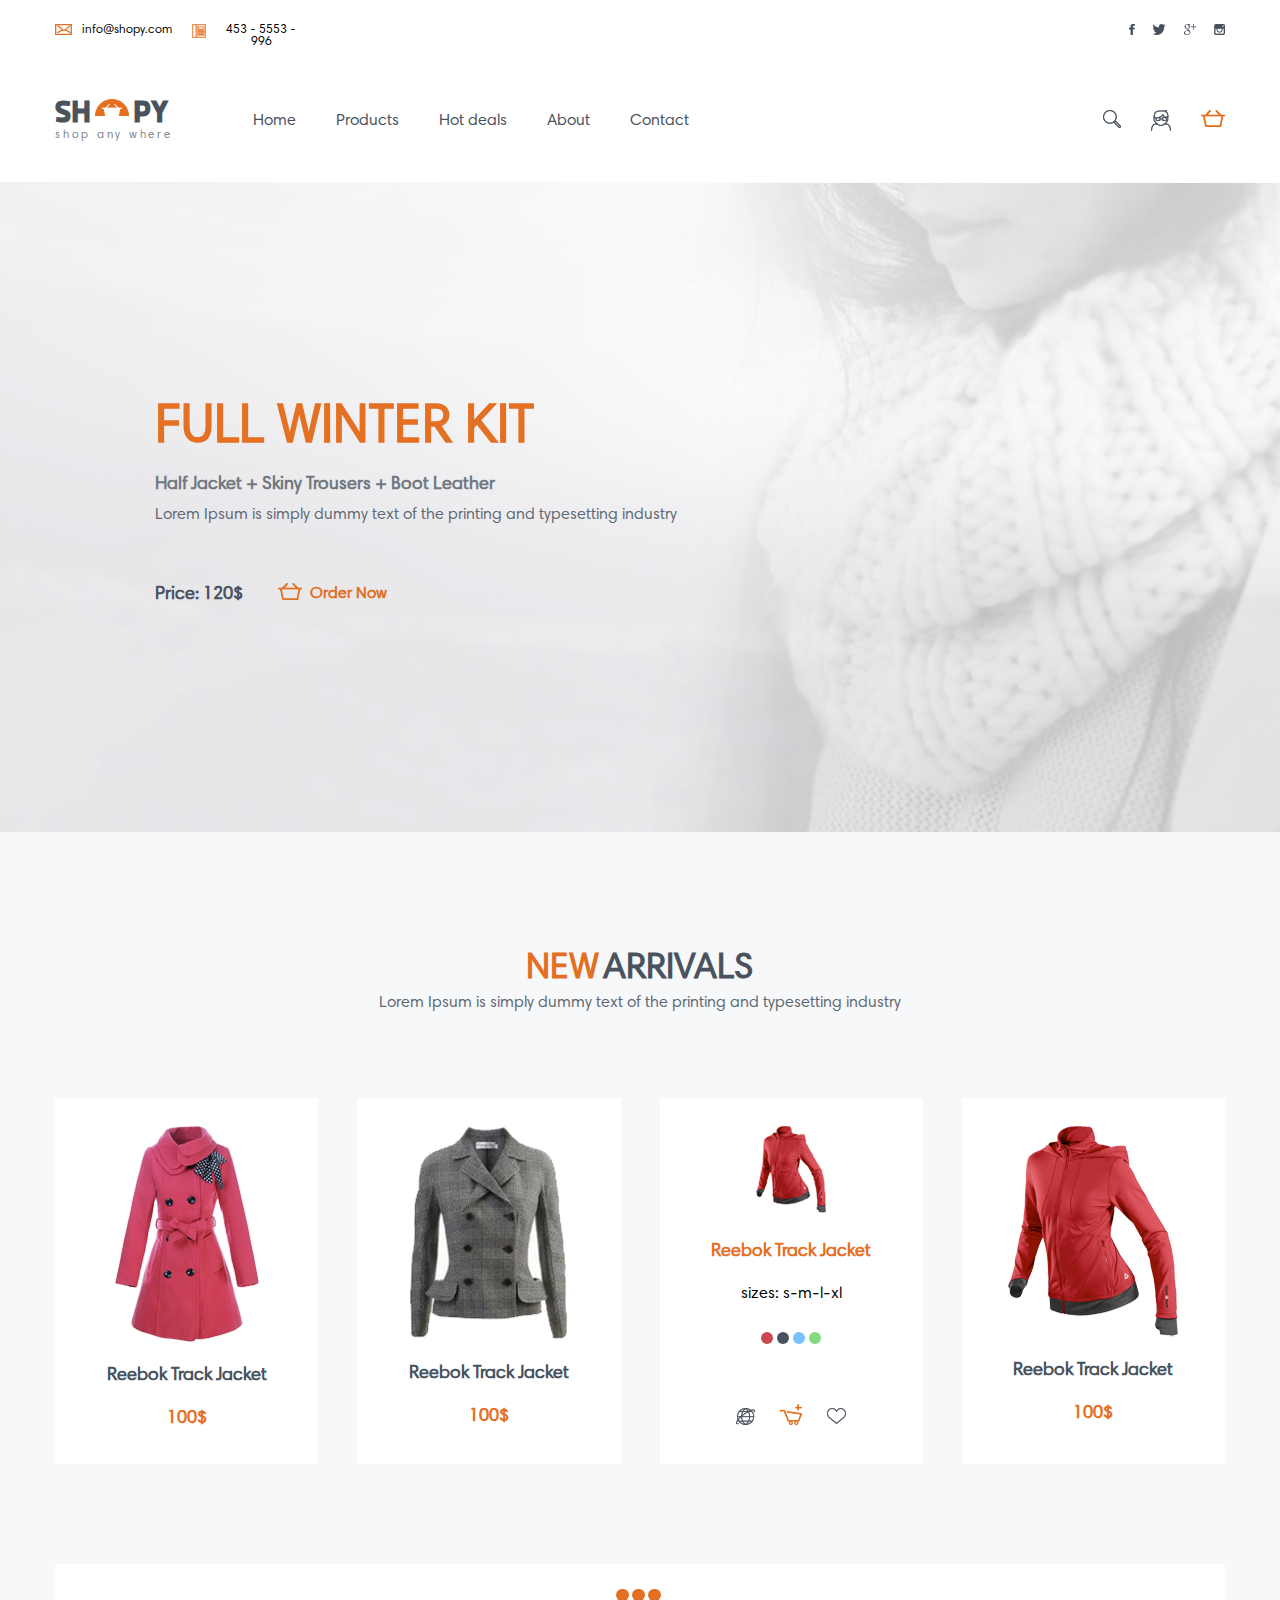
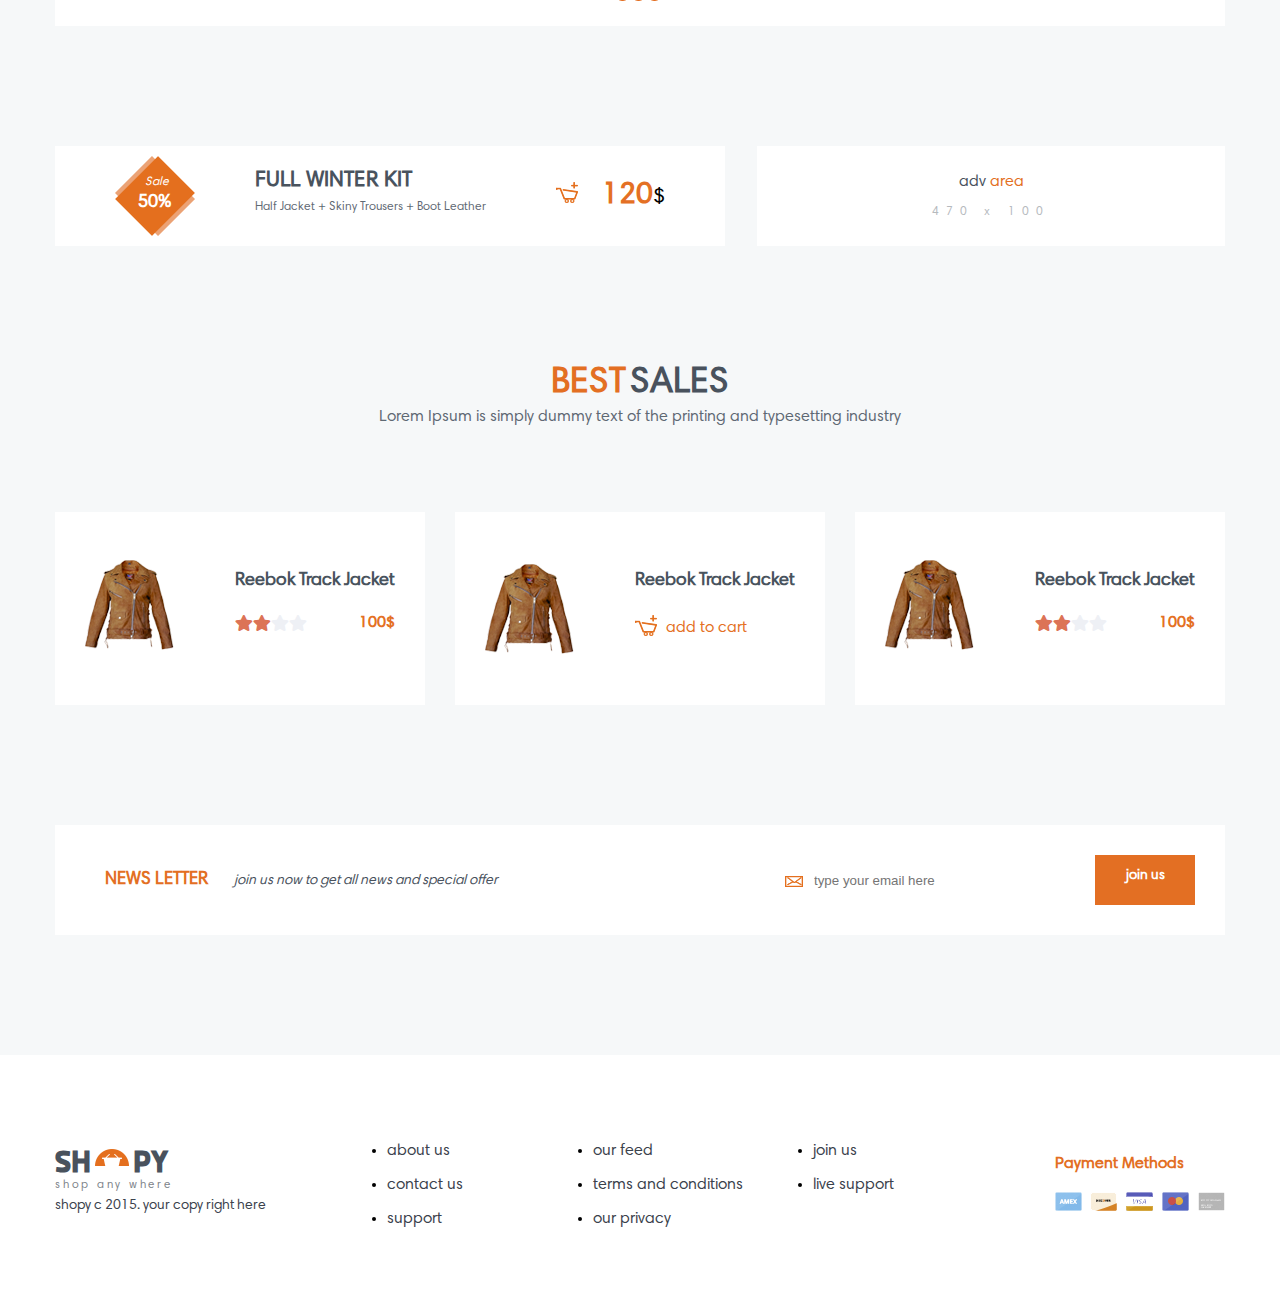
<file: shop/index.html>
<!doctype html> 
<html>
	<head>
		<meta charset="utf-8">
		<meta name="viewport" content="width=device-width, initial-scale=1.0">
		<title>Shop_Mukhidinov</title> 
		<link rel="stylesheet" type="text/css" href="css/stars/fontawesome-all.css">
		<link rel="stylesheet" type="text/css" href="css/stars/styles.css">
		<link href="css/style.css" rel="stylesheet">	
		<script src="js/jquery.min.js"></script> 
		<script src="js/script.js"></script> 
	</head>
	<body>
		<header>
			<div class="wrapper">
				<div class="getInTouch">
					<div class="contacts">
						<div class="headerEmailImg">
							<img  src="img/email.png" alt="mail">
							<h2>info@shopу.com</h2>
						</div>
						<div class="headerPhoneImg">
							<img src="img/phone.png" alt="phone">
							<h2>453 - 5553 - 996</h2>
						</div>
					</div>
					<div class="social">
						<a href="#"><img src="img/facebook.png" alt="facebook"></a>
						<a href="#"><img src="img/twitter.png" alt="twitter"></a>
						<a href="#"><img src="img/google.png" alt="google"></a>
						<a href="#"><img src="img/instagram.png" alt="instagram"></a>
					</div>
				</div>
				<div class="bigHeader">
					<div class="logo">
						<div class="logoShopy">
							<span>sh</span>
							<a href="#"><img src="img/logo.png" alt="logo" title="logo"></a>
							<span class="py">py</span>
						</div>
						<h2 class="shopAnyWhere">shop any where</h2>
					</div>
					<nav class="navMenu">
						<div class="menuToggle">Menu</div>
						<ul class="menu">
							<li><a href="#">Home</a></li>
							<li><a href="products.html">Products</a></li>
							<li><a href="#">Hot deals</a></li>
							<li><a href="#">About</a></li>
							<li><a href="#">Contact</a></li>
						</ul>
					</nav>
					<div class="searchUserCart righted">
						<a href="#"><img src="img/search.png" alt="search" title="search"></a>
						<a href="#"><img src="img/user.png" alt="user" title="user"></a>
						<a href="#"><img src="img/cart.png" alt="cart" title="cart"></a>
					</div>
				</div>
			</div>
		</header>
		<div class="mainProduct">
			<div class="wrapper">
				<div class="featured">
					<div class="featuredHead">
						<h1 class="headline">full winter kit</h1>
						<p class="subtitle">Half Jacket + Skiny Trousers + Boot Leather</p>
						<p class="description">
							Lorem Ipsum is simply dummy text of the printing and typesetting industry
						</p>
					</div>
					<div class="priceAndOrder">
						<p class="price">Price: 120$</p>
						<a href="#"><img class="cart" src="img/cart.png" alt="cart"></a>
						<p class="order">Order Now</p>
					</div>
				</div>
			</div>
		</div>
		<main class="main">
			<div class="wrapper">
				<div class="arrivals">
					<div>
						<span class="textNew">new</span> 
						<span class="textArrivals">arrivals</span>
					</div>
					<p class="description">Lorem Ipsum is simply dummy text of the printing and typesetting industry</p>
				</div>
				<div class="recentProducts">
					<div class="item">
						<a class="productImg" href="#"><img src="img/Product1.png" alt="photo"></a>
						<h2 class="trackJacket">Reebok Track Jacket</h2>
						<p class="productCost">100$</p>
					</div>
					<div class="item">
						<a class="productImg" href="#"><img src="img/Product2.png" alt="photo"></a>
						<h2 class="trackJacket">Reebok Track Jacket</h2>
						<p class="productCost">100$</p>
					</div>
					<div class="item">
						<a class="productImg" href="#"><img src="img/Product3.png" alt="photo"></a>
						<h2 class="trackJacket orangeColor">Reebok Track Jacket</h2>
						<p class="productSizes">sizes: s-m-l-xl</p>
						<div class="varianOfProducts">
							<div class="good productColor1"></div>
							<div class="good productColor2"></div>
							<div class="good productColor3"></div>
							<div class="good productColor4"></div>
						</div>
						<div class="productIcons">
							<a class="shareIcon" href="#"><img src="img/share.png" alt="share"></a>
							<a class="cartIcon" href="#"><img src="img/addToCart.png" alt="addToCart"></a>
							<a class="likeIcon" href="#"><img src="img/like.png" alt="putLike"></a>
						</div>
					</div>
					<div class="item">
						<a class="productImg" href="#"><img src="img/Product4.png" alt="photo"></a>
						<h2 class="trackJacket">Reebok Track Jacket</h2>
						<p class="productCost">100$</p>
					</div>
				</div>
				<div class="moreProducts">
					<div class="loadMore"></div>
					<div class="loadMore"></div>
					<div class="loadMore"></div>
				</div>
				<div class="saleAndAdv">
					<div class="saleBox">
						<div class="saleImg">
							<span class="saleTitle">Sale</span>
							<span class="salePercent">50%</span>
						</div>
						<div class="saleAdv">
							<h1 class="saleAdvTitle">full winter kit</h1>
							<p class="saleAdvDescription">Half Jacket + Skiny Trousers + Boot Leather</p>
						</div>
						<div class="saleCartAndPrice">
							<a href="#"><img src="img/addToCart.png" alt="Add to cart"></a>
							<span class="salePrice">120</span><!--
						 --><span class="saleCurrency">$</span>
						</div>
					</div>
					<div class="winterAdv">
						<div>
							<span class="winterAdvText1">adv</span>
							<span class="winterAdvText2">area</span>
						</div>
						<p class="winterAdvSize">470 x 100</p>
					</div>
				</div>
				<div class="arrivals">
					<div>
						<span class="textNew">best</span> 
						<span class="textArrivals">sales</span>
					</div>
					<p class="description">Lorem Ipsum is simply dummy text of the printing and typesetting industry</p>
				</div>
				<div class="bestSales">
					<div class="bestSalesItem">
						<div class="bestSalesEverything">
							<img  src="img/bestProduct.png" alt="product">
							<div class="nameAndCost">
								<h2 class="trackJacket">Reebok Track Jacket</h2>
								<div class ="starsAndCost">
									<div class="review_stars_wrap">
										<div id="review_stars">
											<input id="star-4" type="radio" name="stars"/>
											<label title="Отлично" for="star-4">
												<i class="fas fa-star"></i>
											</label>
											<input id="star-3" type="radio" name="stars"/>
											<label title="Хорошо" for="star-3">
												<i class="fas fa-star"></i>
											</label>
											<input id="star-2" type="radio" name="stars" checked="checked" />
											<label title="Нормально" for="star-2">
												<i class="fas fa-star"></i>
											</label>
											<input id="star-1" type="radio" name="stars"/>
											<label title="Плохо" for="star-1">
												<i class="fas fa-star"></i>
											</label>
										</div>
									</div>
									<p class="bestSaleCost">100$</p>
								</div>
							</div>
						</div>
					</div>
					<div class="bestSalesItem">
						<div class="bestSalesEverything">
							<img  src="img/bestProduct.png" alt="product">
							<div class="nameAndCost">
								<h2 class="trackJacket">Reebok Track Jacket</h2>
								<div class ="cartAndText">
									<a href="#"><img src="img/addToCart.png" alt="cart"></a>
									<p class="putCartText">add to cart</p>
								</div>
							</div>
						</div>
					</div>
					<div class="bestSalesItem">
						<div class="bestSalesEverything">
							<img  src="img/bestProduct.png" alt="product">
							<div class="nameAndCost">
								<h2 class="trackJacket">Reebok Track Jacket</h2>
								<div class ="starsAndCost">
									<div class="review_stars_wrap">
										<div id="review_stars">
											<input id="star-4-3" type="radio" name="stars2"/>
											<label title="Отлично" for="star-4-3">
												<i class="fas fa-star"></i>
											</label>
											<input id="star-3-3" type="radio" name="stars2" />
											<label title="Хорошо" for="star-3-3">
												<i class="fas fa-star"></i>
											</label>
											<input id="star-2-2" type="radio" name="stars2" checked="checked" />
											<label title="Нормально" for="star-2-2">
												<i class="fas fa-star"></i>
											</label>
											<input id="star-1-1" type="radio" name="stars2"/>
											<label title="Плохо" for="star-1-1">
												<i class="fas fa-star"></i>
											</label>
										</div>
									</div>
									<p class="bestSaleCost">100$</p>
								</div>
							</div>
						</div>
					</div>
				</div>
				<div class="newsAndJoin">
					<div class="newsAndJoinBackground">
						<div class="newsText">
							<span class="newsTitle">news letter</span>
							<span class="newsDescription">join us now to get all news and special offer</span>
						</div>
						<div class="emailAndJoin">
							<div class="email">
								<img src="img/email.png" alt="e-mail"><!--
								--><input class="inputEmail" type="email" placeholder="type your email here"/>
							</div>
							<a class="joinUs" href="#">
								<span>join us</span>
							</a>
						</div>
					</div>
				</div>
			</div>
		</main>
		<footer class="footer">
			<div class="wrapper">
				<div class="footerContainer">
					<div class="footerLogo">
						<div class="logoForFooter">
							<div class="logoShopy">
								<span>sh</span>
								<a href="#"><img src="img/logo.png" alt="logo" title="logo"></a>
								<span class="py">py</span>
							</div>
							<h2 class="shopAnyWhere">shop  any  where</h2>
							<p class="shopyCopyright">shopy c 2015. your copy right here</p>
						</div>
					</div>
					<div class="footerMenu">
						<nav class="footerNav">
							<ul class="navbar1">
								<li><a href="#">about us</a></li>
								<li><a href="#">contact us</a></li>
								<li><a href="#">support</a></li>
							</ul>
							<ul class="navbar2">
								<li><a href="#">our feed</a></li>
								<li><a href="#">terms and conditions</a></li>
								<li><a href="#">our privacy</a></li>
							</ul>
							<ul class="navbar3">
								<li><a href="#">join us</a></li>
								<li><a href="#">live support</a></li>
							</ul>
						</nav>
					</div>
					<div class="footerPayment">
						<p class="paymentText">Payment Methods</p>
						<img src="img/paymentImages.png" alt="Payment text">
					</div>
				</div>
			</div>
		</footer>
	</body>
</html>
</file>
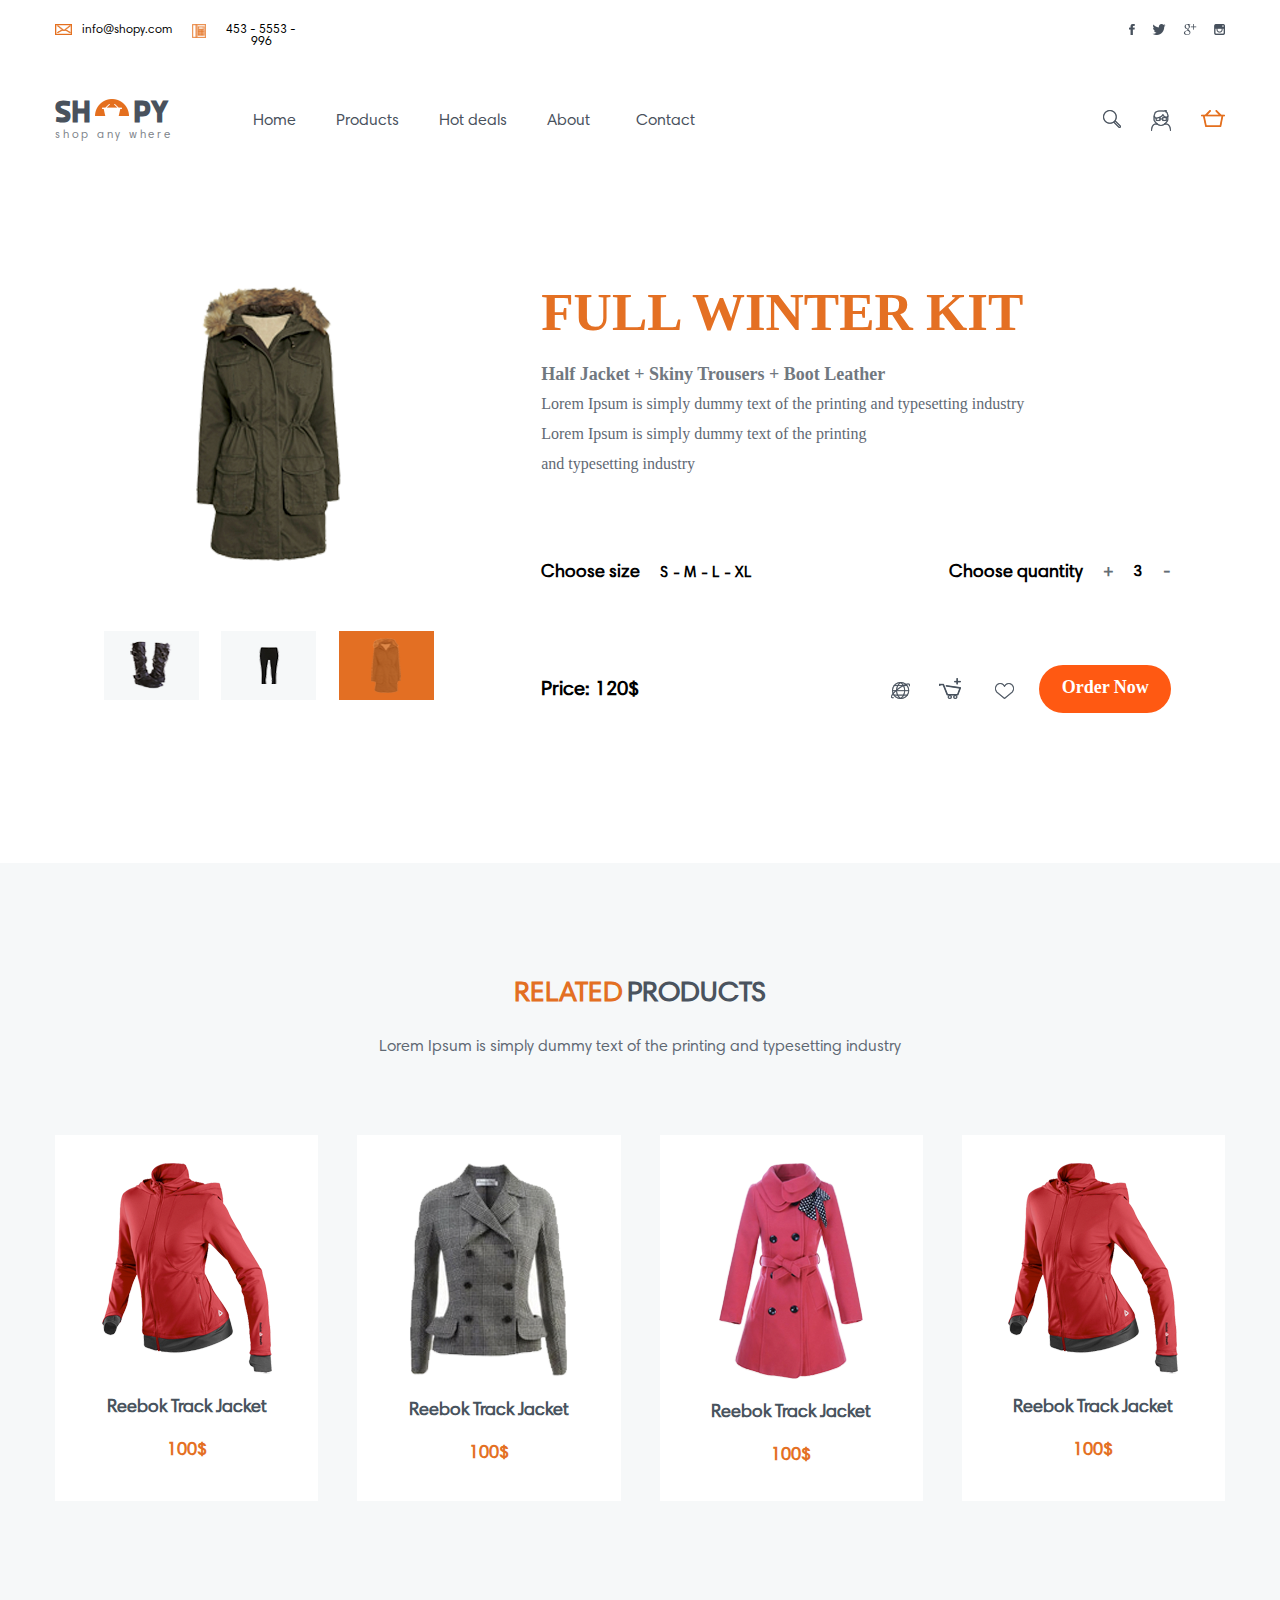
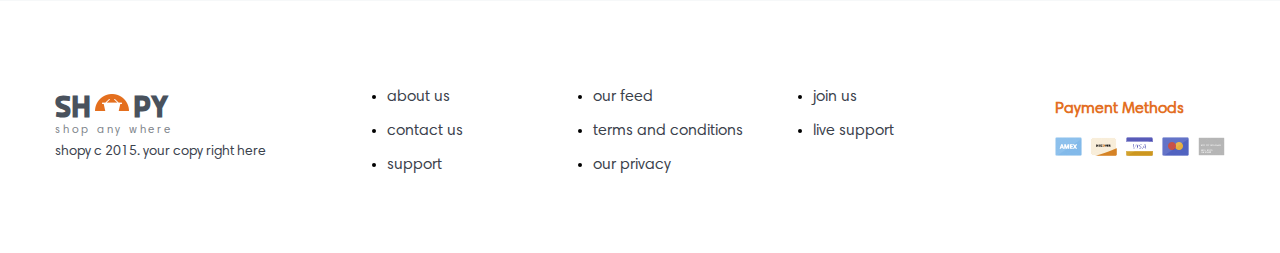
<file: shop/product show.html>
<!doctype html> 
<html>
	<head>
		<meta charset="utf-8">
		<meta name="viewport" content="width=device-width, initial-scale=1.0">
		<title>Shop_Mukhidinov</title> 
		<link rel="stylesheet" type="text/css" href="css/stars/fontawesome-all.css">
		<link rel="stylesheet" type="text/css" href="css/stars/styles.css">
		<link href="css/style.css" rel="stylesheet">
		<script src="js/jquery.min.js"></script> 
		<script src="js/script.js"></script> 		
	</head>
	<body>
		<header>
			<div class="wrapper">
				<div class="getInTouch">
					<div class="contacts">
						<div class="headerEmailImg">
							<img  src="img/email.png" alt="mail">
							<h2>info@shopу.com</h2>
						</div>
						<div class="headerPhoneImg">
							<img src="img/phone.png" alt="phone">
							<h2>453 - 5553 - 996</h2>
						</div>
					</div>
					<div class="social">
						<a href="#"><img src="img/facebook.png" alt="facebook"></a>
						<a href="#"><img src="img/twitter.png" alt="twitter"></a>
						<a href="#"><img src="img/google.png" alt="google"></a>
						<a href="#"><img src="img/instagram.png" alt="instagram"></a>
					</div>
				</div>
				<div class="bigHeader">
					<div class="logo">
						<div class="logoShopy">
							<span>sh</span>
							<a href="#"><img src="img/logo.png" alt="logo" title="logo"></a>
							<span class="py">py</span>
						</div>
						<h2 class="shopAnyWhere">shop any where</h2>
					</div>
					<nav class="navMenu">
						<div class="menuToggle">Menu</div>
						<ul class="menu">
							<li><a href="#">Home</a></li>
							<li><a href="products.html">Products</a><li>
							<li><a href="#">Hot deals</a></li>
							<li><a href="#">About</a></li>
							<li><a href="#">Contact</a></li>
						</ul>
					</nav>
					<div class="searchUserCart righted">
						<a href="#"><img src="img/search.png" alt="search" title="search"></a>
						<a href="#"><img src="img/user.png" alt="user" title="user"></a>
						<a href="#"><img src="img/cart.png" alt="cart" title="cart"></a>
					</div>
				</div>
			</div>
		</header>
		<div class="detailsOFProduct">
			<div class="wrapper">
				<div class="productShow">
					<div class="productPhotos">
						<div class="bigProductImg">
							<img src="img/bigProduct.png" alt="Big photo of the product">
						</div>
						<div class="smallView">
							<div class="productFirstImg">
								<img src="img/1.png" alt="inverted product">                                                                                                                                                                                                                                                                                                                                                                                                                                                                                                                                                                                                                                                                                                                                                                                                                                                                                                                                                                                                                                                                                                                                                                                                                                                                                                                                                                                                                                                                                                                                                                                                                                                                                                                                                                                                                                                                                                                                                                                                                                                                                                                                                                                                                                                                                                                                                                                                                                                                                                                                                                                                                                                                                                                                                                                                                                                                                                                                                                                                                                                                                                                                                                                                                                                                                                                                                                                                                                                                                                                                                                                                                                                                                                                                                                                                                                                                                                                                                                                                                                                                                                                                                                                                                                                                                                                                                                                                                                                                                                                                                                                  
							</div>
  							<div class="productSecondImg">
								<img src="img/2.png" alt="panty product">
							</div>
							<div class="productThirdImg">
								<img src="img/3.png" alt="small product">
							</div>
						</div>
					</div>
					<div class="productDetails">
						<div class="featuredHeadProduct">
							<h1 class="headline">full winter kit</h1>
							<p class="subtitle">Half Jacket + Skiny Trousers + Boot Leather</p>
							<p class="description">
								Lorem Ipsum is simply dummy text of the printing and typesetting industry <br>
								Lorem Ipsum is simply dummy text of the printing <br> and typesetting industry
							</p>
						</div>
						<div class="sizeAndQuantity">
							<div class="sizesForProduct">
								<span class="chooseSizeText">Choose size</span>
								<div class="chooseSize">
									<span>s</span> -
									<span>m</span> -
									<span>l</span> -
									<span>xl</span>
								</div>
							</div>
							<div class="chooseQunatity">
								<span class="chooseQunatityText">Choose quantity</span>
								<p>
									<a class="increaseQunatity" href="#"><span>+</span></a>
									<span class="quantity">3</span>
									<a  class="decreaseQunatity" href="#"><span>-</span></a>
								</p>
							</div>
						</div>
						<div class="priceImgOrder">
							<p>Price: 120$</p>
							<div class="shareAndOrder">
								<div class="shareCartLike">
									<a href="#"><img src="img/share.png" alt="share"></a>
									<a href="#"><img src="img/cart_.png" alt="add to cart"></a>
									<a href="#"><img src="img/like.png" alt="put like"></a>
								</div>
								<a class="orderNow" href="#">Order Now</a>
							</div>
						</div>
					</div>
				</div>
			</div>
		</div>
		<main class="main">
			<div class="wrapper">
				<div class="products">
					<div>
						<span class="textRelated">related</span> 
						<span class="textProducts">products</span>
					</div>
					<p class="description">Lorem Ipsum is simply dummy text of the printing and typesetting industry</p>
				</div>
				<div class="recentProducts">
					<div class="item">
						<a class="productImg" href="#"><img src="img/Product4.png" alt="photo"></a>
						<h2 class="trackJacket">Reebok Track Jacket</h2>
						<p class="productCost">100$</p>
					</div>
					<div class="item">
						<a class="productImg" href="#"><img src="img/Product2.png" alt="photo"></a>
						<h2 class="trackJacket">Reebok Track Jacket</h2>
						<p class="productCost">100$</p>
					</div>
					<div class="item">
						<a class="productImg" href="#"><img src="img/Product1.png" alt="photo"></a>
						<h2 class="trackJacket">Reebok Track Jacket</h2>
						<p class="productCost">100$</p>
					</div>
					<div class="item">
						<a class="productImg" href="#"><img src="img/Product4.png" alt="photo"></a>
						<h2 class="trackJacket">Reebok Track Jacket</h2>
						<p class="productCost">100$</p>
					</div>
				</div>
			</div>
		</main>
		<footer class="footer">
			<div class="wrapper">
				<div class="footerContainer">
					<div class="footerLogo">
						<div class="logoForFooter">
							<div class="logoShopy">
								<span>sh</span>
								<a href="#"><img src="img/logo.png" alt="logo" title="logo"></a>
								<span class="py">py</span>
							</div>
							<h2 class="shopAnyWhere">shop any where</h2>
							<p class="shopyCopyright">shopy c 2015. your copy right here</p>
						</div>
					</div>
					<div class="footerMenu">
						<nav class="footerNav">
							<ul class="navbar1">
								<li><a href="#">about us</a></li>
								<li><a href="#">contact us</a></li>
								<li><a href="#">support</a></li>
							</ul>
							<ul class="navbar2">
								<li><a href="#">our feed</a></li>
								<li><a href="#">terms and conditions</a></li>
								<li><a href="#">our privacy</a></li>
							</ul>
							<ul class="navbar3">
								<li><a href="#">join us</a></li>
								<li><a href="#">live support</a></li>
							</ul>
						</nav>
					</div>
					<div class="footerPayment">
						<p class="paymentText">Payment Methods</p>
						<img src="img/paymentImages.png" alt="Payment text">
					</div>
				</div>
			</div>
		</footer>
	</body>
</html>
</file>
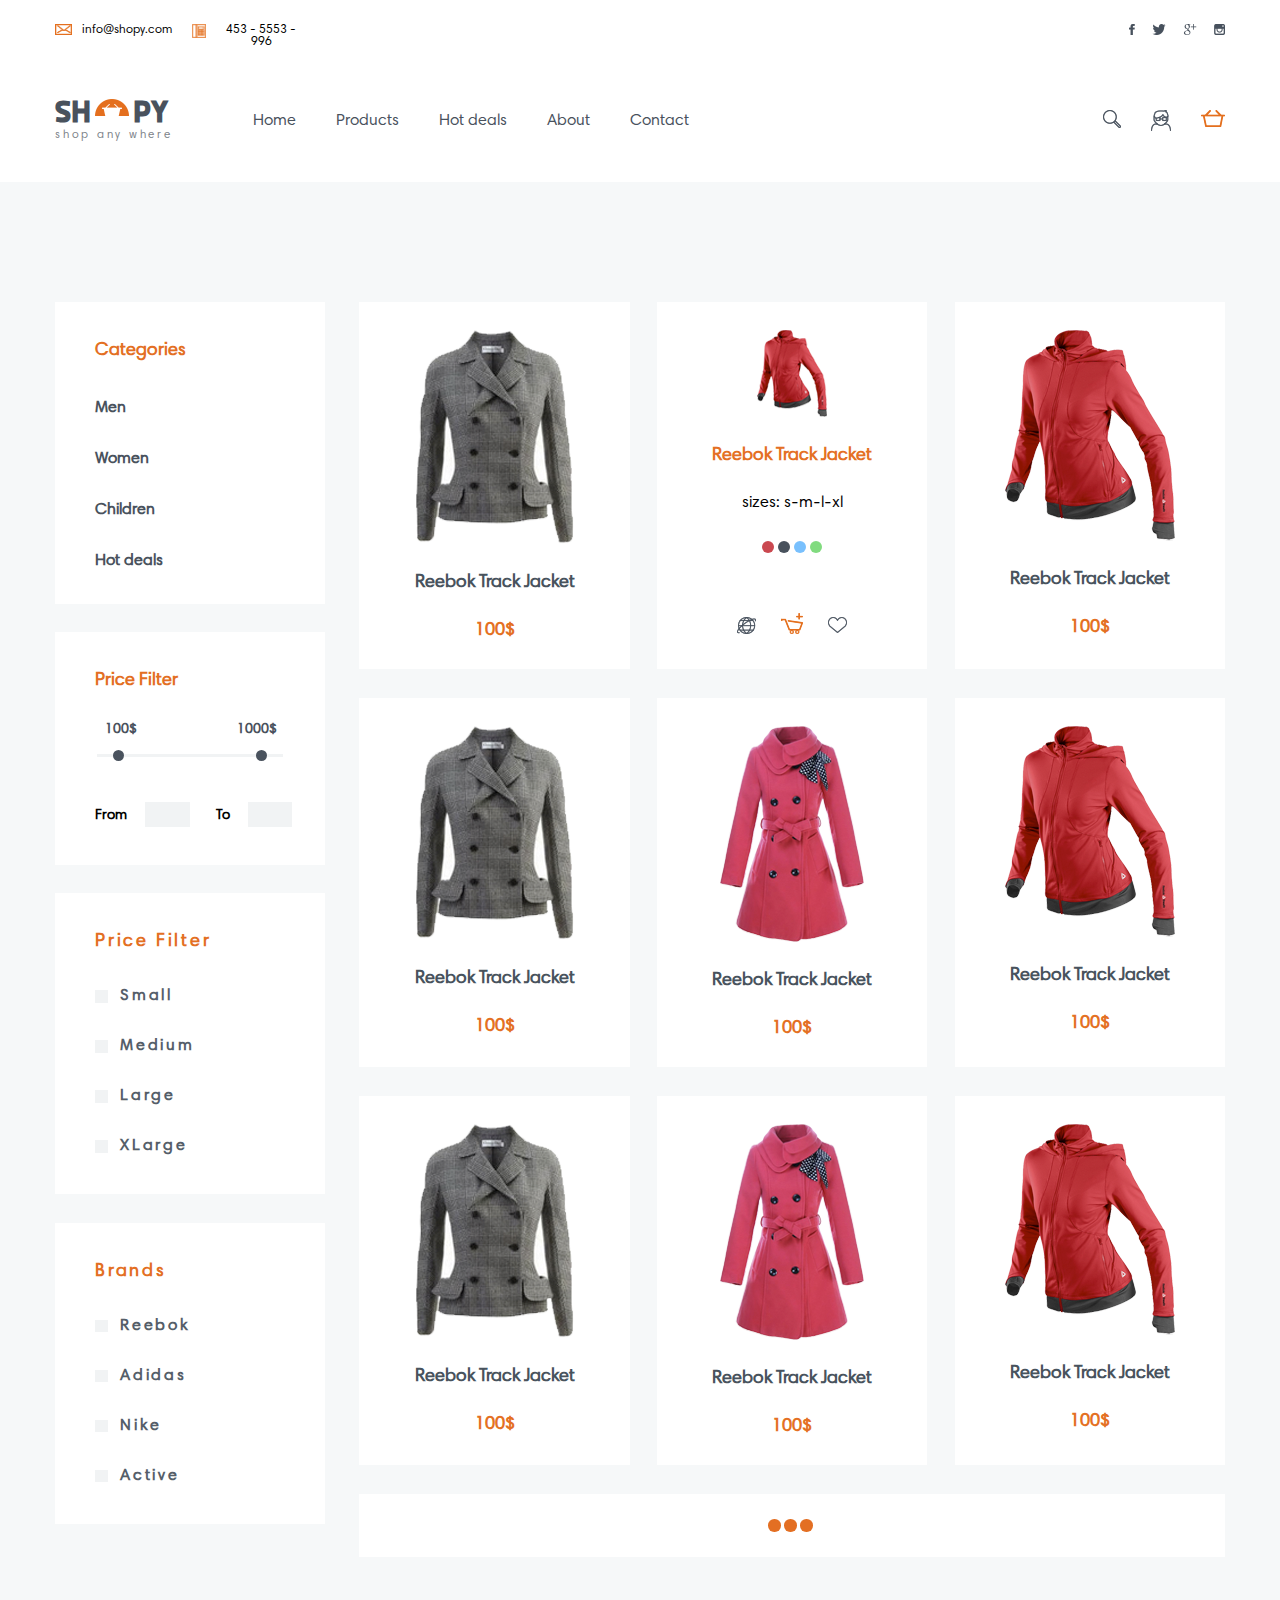
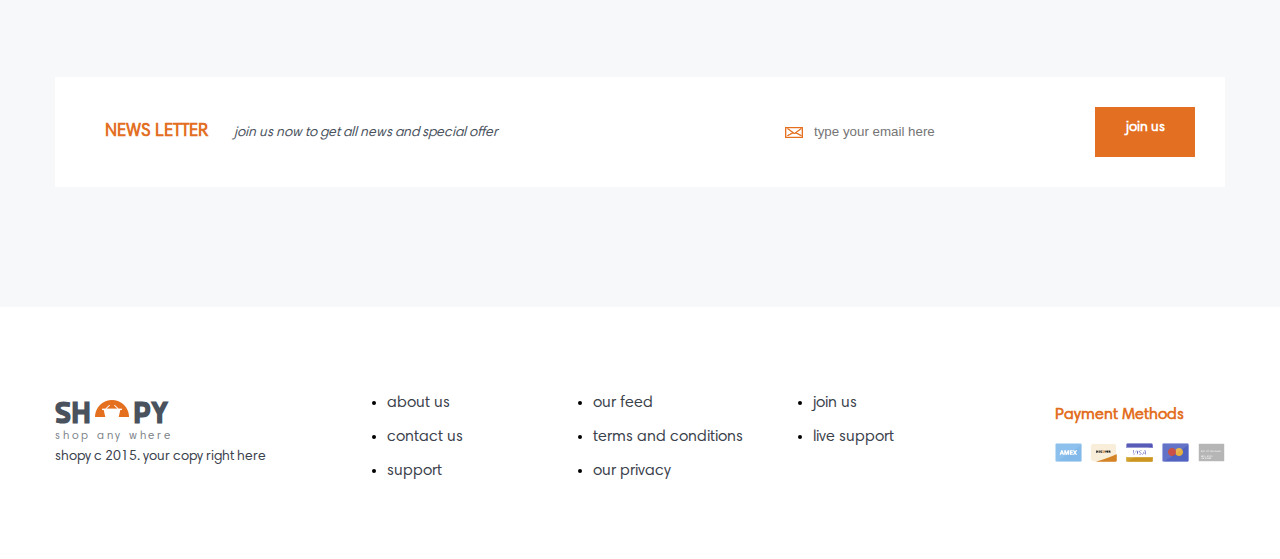
<file: shop/products.html>
<!doctype html> 
<html>
	<head>
		<meta charset="utf-8">
		<meta name="viewport" content="width=device-width, initial-scale=1.0">
		<title>Shop_Mukhidinov</title> 
		<link rel="stylesheet" type="text/css" href="css/stars/fontawesome-all.css">
		<link rel="stylesheet" type="text/css" href="css/stars/styles.css">
		<link href="css/style.css" rel="stylesheet">		
		<link href="css/jquery-ui.css" rel="stylesheet">
		<script src="js/jquery.min.js"></script> 
		<script src="js/script.js"></script> 
	</head>
	<body>
		<header>
			<div class="wrapper">
				<div class="getInTouch">
					<div class="contacts">
						<div class="headerEmailImg">
							<img  src="img/email.png" alt="mail">
							<h2>info@shopу.com</h2>
						</div>
						<div class="headerPhoneImg">
							<img src="img/phone.png" alt="phone">
							<h2>453 - 5553 - 996</h2>
						</div>
					</div>
					<div class="social">
						<a href="#"><img src="img/facebook.png" alt="facebook"></a>
						<a href="#"><img src="img/twitter.png" alt="twitter"></a>
						<a href="#"><img src="img/google.png" alt="google"></a>
						<a href="#"><img src="img/instagram.png" alt="instagram"></a>
					</div>
				</div>
				<div class="bigHeader">
					<div class="logo">
						<div class="logoShopy">
							<span>sh</span>
							<a href="#"><img src="img/logo.png" alt="logo" title="logo"></a>
							<span class="py">py</span>
						</div>
						<h2 class="shopAnyWhere">shop any where</h2>
					</div>
					<nav class="navMenu">
						<div class="menuToggle">Menu</div>
						<ul class="menu">
							<li><a href="#">Home</a></li>
							<li><a href="products.html">Products</a></li>
							<li><a href="#">Hot deals</a></li>
							<li><a href="#">About</a></li>
							<li><a href="#">Contact</a></li>
						</ul>
					</nav>
					<div class="searchUserCart righted">
						<a href="#"><img src="img/search.png" alt="search" title="search"></a>
						<a href="#"><img src="img/user.png" alt="user" title="user"></a>
						<a href="#"><img src="img/cart.png" alt="cart" title="cart"></a>
					</div>
				</div>
			</div>
		</header>
		
		
		<section class="section">
			<div class="wrapper"> 
				<div class="mainContentOfProducts">
					<aside class="aside">
						<div class="productCategories divSpaces">
							<h2>Categories</h2>
							<ul>
								<li><a href="#">Men</a></li>
								<li><a href="#">Women</a></li>
								<li><a href="#">Children</a></li>
								<li><a href="#">Hot deals</a></li>
							</ul>
						</div>
						<div class="priceFilter divSpaces">
							<!--	<p>
								  <label for="amount">Price range:</label>
								  <input type="text" id="amount">
								</p>

								<div id="slider-range"></div>
							</div>-->
							<div class="priceFilterRange1">
								<h2>Price Filter</h2>
								<p class="priceFilterRangeText">
									<span>100$</span>
									<span>1000$</span>
								</p>
								<input type="range" min="0" max="1100" value="100" class="slider" id="lower">
								<input type="range" min="0" max="1100" value="1000" class="slider" id="higher">
							</div>
							<p class="priceFilterRange2">
								<span>From</span>
								<input type="text" class="priceRange">
								<span>To</span>
								<input type="text" class="priceRange">
							</p>
						</div>
						<div class="productSizesAndBrands divSpaces">
							<h2>Price Filter</h2>
							<ul>
								<li><a href="#">Small</a></li>
								<li><a href="#">Medium</a></li>
								<li><a href="#">Large</a></li>
								<li><a href="#">XLarge</a></li>
							</ul>
						</div>
						<div class="productSizesAndBrands divSpacesSpecial">
							<h2>Brands</h2>
							<ul>
								<li><a href="#">Reebok</a></li>
								<li><a href="#">Adidas</a></li>
								<li><a href="#">Nike</a></li>
								<li><a href="#">Active</a></li>
							</ul>
						</div>
					</aside>
					<div class="allProductsAndMore">
						<div class="allProducts">
							<div class="item">
								<a class="productImg" href="#"><img src="img/Product2.png" alt="photo"></a>
								<h2 class="trackJacket">Reebok Track Jacket</h2>
								<p class="productCost">100$</p>
							</div>
							<div class="item">
								<a class="productImg" href="#"><img src="img/Product3.png" alt="photo"></a>
								<h2 class="trackJacket orangeColor">Reebok Track Jacket</h2>
								<p class="productSizes">sizes: s-m-l-xl</p>
								<div class="varianOfProducts">
									<div class="good productColor1"></div>
									<div class="good productColor2"></div>
									<div class="good productColor3"></div>
									<div class="good productColor4"></div>
								</div>
								<div class="productIcons">
									<a class="shareIcon" href="#"><img src="img/share.png" alt="share"></a>
									<a class="cartIcon" href="#"><img src="img/addToCart.png" alt="addToCart"></a>
									<a class="likeIcon" href="#"><img src="img/like.png" alt="putLike"></a>
								</div>
							</div>
							<div class="item">
								<a class="productImg" href="#"><img src="img/Product4.png" alt="photo"></a>
								<h2 class="trackJacket">Reebok Track Jacket</h2>
								<p class="productCost">100$</p>
							</div>
							<div class="item">
								<a class="productImg" href="#"><img src="img/Product2.png" alt="photo"></a>
								<h2 class="trackJacket">Reebok Track Jacket</h2>
								<p class="productCost">100$</p>
							</div>
							<div class="item">
								<a class="productImg" href="#"><img src="img/Product1.png" alt="photo"></a>
								<h2 class="trackJacket">Reebok Track Jacket</h2>
								<p class="productCost">100$</p>
							</div>
							<div class="item">
								<a class="productImg" href="#"><img src="img/Product4.png" alt="photo"></a>
								<h2 class="trackJacket">Reebok Track Jacket</h2>
								<p class="productCost">100$</p>
							</div>
							<div class="item">
								<a class="productImg" href="#"><img src="img/Product2.png" alt="photo"></a>
								<h2 class="trackJacket">Reebok Track Jacket</h2>
								<p class="productCost">100$</p>
							</div>
							<div class="item">
								<a class="productImg" href="#"><img src="img/Product1.png" alt="photo"></a>
								<h2 class="trackJacket">Reebok Track Jacket</h2>
								<p class="productCost">100$</p>
							</div>
							<div class="item">
								<a class="productImg" href="#"><img src="img/Product4.png" alt="photo"></a>
								<h2 class="trackJacket">Reebok Track Jacket</h2>
								<p class="productCost">100$</p>
							</div>
						</div>
						<div class="moreProducts2">
							<div class="loadMore"></div>
							<div class="loadMore"></div>
							<div class="loadMore"></div>
						</div>
					</div>
				</div>
			</div>
		</section>

		<section class="section2">
			<div class="wrapper">
				<div class="newsAndJoin">
						<div class="newsAndJoinBackground">
							<div class="newsText">
								<span class="newsTitle">news letter</span>
								<span class="newsDescription">join us now to get all news and special offer</span>
							</div>
							<div class="emailAndJoin">
								<div class="email">
									<img src="img/email.png" alt="e-mail"><!--
									--><input class="inputEmail" type="email" placeholder="type your email here"/>
								</div>
								<a class="joinUs" href="#">
									<span>join us</span>
								</a>
							</div>
						</div>
					</div>
				</div>
		</section> 
				
				
	<footer class="footer">
			<div class="wrapper">
				<div class="footerContainer">
					<div class="footerLogo">
						<div class="logoForFooter">
							<div class="logoShopy">
								<span>sh</span>
								<a href="#"><img src="img/logo.png" alt="logo" title="logo"></a>
								<span class="py">py</span>
							</div>
							<h2 class="shopAnyWhere">shop  any  where</h2>
							<p class="shopyCopyright">shopy c 2015. your copy right here</p>
						</div>
					</div>
					<div class="footerMenu">
						<nav class="footerNav">
							<ul class="navbar1">
								<li><a href="#">about us</a></li>
								<li><a href="#">contact us</a></li>
								<li><a href="#">support</a></li>
							</ul>
							<ul class="navbar2">
								<li><a href="#">our feed</a></li>
								<li><a href="#">terms and conditions</a></li>
								<li><a href="#">our privacy</a></li>
							</ul>
							<ul class="navbar3">
								<li><a href="#">join us</a></li>
								<li><a href="#">live support</a></li>
							</ul>
						</nav>
					</div>
					<div class="footerPayment">
						<p class="paymentText">Payment Methods</p>
						<img src="img/paymentImages.png" alt="Payment text">
					</div>
				</div>
			</div>
		</footer>
	<!--  <script src="js/jquery.min.js"></script>
	  <script src="js/jquery-ui.js"></script>
	  
	  <script src="js/script.js"></script>-->
	</body>
</html>
</file>
<file: shop/css/stars/styles.css>
.review_stars_wrap{
  overflow: hidden;
}
#review_stars {
  overflow: hidden;
  position: relative;
  float: left;
}
#review_stars input {
  opacity: 0;
  position: absolute;
  top: 0;
  z-index: 0;
}
#review_stars input ~ label i{
  color:#eef0f5;
}
#review_stars input:checked ~ label i{
  color: #dc7356;
}
#review_stars label {
  float: right;
  cursor: pointer;
  position: relative;
  z-index: 1;
}
#review_stars label:hover i, #review_stars label:hover ~ label i{
  color: #dc7356;
}
</file>
<file: shop/css/style.css>
/* reset  */
html, body, div, span, applet, object, iframe,
h1, h2, h3, h4, h5, h6, p, blockquote, pre,
a, abbr, acronym, address, big, cite, code,
del, dfn, em, img, ins, kbd, q, s, samp,
small, strike, strong, sub, sup, tt, var,
b, u, i, center,
dl, dt, dd, ol, ul, li,
fieldset, form, label, legend,
table, caption, tbody, tfoot, thead, tr, th, td,
article, aside, canvas, details, embed, 
figure, figcaption, footer, header, hgroup, 
menu, nav, output, ruby, section, summary,
time, mark, audio, video {
	margin: 0;
	padding: 0;
	border: 0;
	font-size: 100%;
	font: inherit;
	vertical-align: baseline;
}
/* HTML5 display-role reset for older browsers */
article, aside, details, figcaption, figure, 
footer, header, hgroup, menu, nav, section {
	display: block;
}
body {
	line-height: 1;
}
ol, ul {
	list-style: none;
}
blockquote, q {
	quotes: none;
}
blockquote:before, blockquote:after,
q:before, q:after {
	content: '';
	content: none;
}
table {
	border-collapse: collapse;
	border-spacing: 0;
}
/* reset  */

/*  fonts      */
@font-face {	
	font-family: "Harmonia Sans"; 
	src: url("../fonts/HarmoniaSansProCyr-Regular.otf"); 
	font-style: normal; 
	font-weight: normal; 
} 

@font-face {	
	font-family: "Titillium Text"; 
	src: url("../fonts/TitilliumText22L006.otf"); 
	font-style: normal; 
} 

/*  fonts    */

header {
	overflow: hidden; 
}


.wrapper {
	max-width: 1200px;
	margin: 0 auto;
	padding: 0 15px; 
	box-sizing: border-box; 
}

.getInTouch {
	display: flex; 
	justify-content: space-between; 
	padding: 24px 0 22px 0; 
	font-family: "Harmonia Sans";
	font-size: 12px; 
}

.contacts {
	display: flex; 
	text-align: center;
}

.headerEmailImg img {
	height: 10.5px;
}

.headerEmailImg h2, .headerPhoneImg h2{
	padding: 0 20px 0 9.5px; 
}

.social a{
	margin-left: 14px; 
	margin-bottom: 1px;
}

.social a:first-child{
	margin-left: 0; 
}

.bigHeader {
	display: flex;  
	padding: 40px 0;
	flex-flow: row wrap;
}

.logoAndNav {
	display: flex; 
 
}

.logo {
	display: flex; 
	flex-direction: column;
	margin-right: 80px;
}

.shopAnyWhere {
	font-family: "Harmonia Sans";
	font-size: 11.5px;
	color: #7c8289; 
	//line-height: 30px; 
	letter-spacing: 0.24em; 
}

.logoShopy {
//	margin-bottom: 5px; 
//	position: relative;
	
}

.logoShopy span {
	font-family: "Titillium Text";
	font-size: 30px; 
	text-transform: uppercase; 
	color: #49525d; 
	font-weight: 1000; 
}


.logoShopy img {
//	position: absolute;
	position: relative;
	bottom: 5px;
	//width: 34px; 	
	//height: 17px;
}

.navMenu {
	display: flex; 
	position: relative; 
} 

.menu {
	display: flex;
	align-items: center;
}

.menu li a{
	margin-right: 40px; 
	text-decoration: none; 
	color: #49525d;
	font-family: "Harmonia Sans";
	font-size: 16px;
}

.menu li:nth-child(5) a {
	margin-right: 46px; 
}

.menu li:nth-child(7) a {
	margin-right: 47px; 
}

.menu li:nth-child(9) a {
	margin-right: 15px; 
}

.menu li a:hover {
	color: #e57932; 
}

.searchUserCart {
	display: flex;
	margin-top: 10px; 
	margin-left: auto;
}

.righted {
	margin-left: auto; 
}

.searchUserCart a {
	margin-right: 30px; 
}

.searchUserCart a:last-child {
	margin-right: 0; 
}

.mainProduct {
	font-family: "Harmonia Sans";
	max-width: 100%;
	background-image: url("../img/main.jpg");
	//object-fit: cover;
	background-size: cover;	
	height: 650px;
    background-position: center center;
	background-repeat: no-repeat;
}

.mainProduct .wrapper {
	position: relative;
	width: 100%;
}

.mainProduct .featured {
	position: absolute; 
	top: 220px; 
	left: 115px; 
}

.featuredHead {
	margin-bottom: 53px; 
}

.featuredHead .headline{
	text-transform: uppercase;
	//font-weight: bolder; 
	font-size: 3.3125rem; 
	//font-size: 53px; 
	color: #e47023; 
	padding-bottom: 15px;
	font-weight: 900;
}

.featuredHead .subtitle {
	color: #717880;
	font-size: 18px; 
	line-height: 30px; 
	font-weight: 600;
}

.featuredHead .description, .arrivals .description {
	font-size: 16px; 
	line-height: 30px; 
	color: #5f6974;
} 

.priceAndOrder {
	display: flex;
	align-items: flex-end;
}

.priceAndOrder .price {
	font-size: 18px; 
	font-weight: 600;
	color: #49525d;
	margin-right: 35px; 
}

.priceAndOrder .order {
	color: #e36f23;
	font-weight: 600;
	
}

.priceAndOrder .cart {
	margin-right: 8px; 
}

.order {
	position: relative;
	bottom: 2px; 
}

.arrivals {
	display: flex;
	align-items: center; 
	flex-direction: column; 
	padding: 120px 0 80px 0; 
}

.arrivals .textNew, .arrivals .textArrivals{
	font-weight: 900;
	font-size: 36px; 
	text-transform: uppercase; 
}

.arrivals .textArrivals{
	color: #49525d;
}

.arrivals .textNew {
	color: #e36f23;
}

.main {
	background: #f6f8f9; 
	font-family: "Harmonia Sans";
}

.recentProducts{
	display: flex;
	justify-content: space-between;
	padding-bottom: 100px;

}

.recentProducts .item{
	display: flex;
	flex-direction: column; 
	align-items: center;
	width: 22.5%;  
	//box-sizing: border-box; 
	padding-bottom: 3.1%; 
	background: #fff;
//	height: 365px;
	text-align: center; 
}

.item a img{
	width: 100%; 
	display: block; 
}
 
.trackJacket, .productCost {
	font-weight: 900;
	font-size: 18px; 
}

.trackJacket {
	color: rgb(72, 83, 93);
	margin: 25px 0; 
}

.productCost {
	color: #e47024; 
//	margin-bottom: 25px; 
}

.productImg {
	padding-top: 28px;
}


.orangeColor {
	color: #e47024;
	margin-top: 30px;
}

.productSizesAndBrands {
	letter-spacing: 0.2em; 
	font-size: 14px;
}
.varianOfProducts {
	display: flex; 
	margin-bottom: 60px;
}

.productSizes {
	margin-bottom: 30px; 
}


.varianOfProducts .good {
	width: 12.5px;
	height: 12.5px;
	border-radius: 50%;
	margin-right: 3.5px;
}

.varianOfProducts .good:nth-child(4) {
	margin-right: 0;
}

.varianOfProducts .productColor1 {
	background: #ca4850;
}

.varianOfProducts .productColor2 {
	background: #49525d;
}

.varianOfProducts .productColor3 {
	background: #79c0fd;
}

.varianOfProducts .productColor4 {
	background: #81db7f;
}

.productIcons {
	display: flex;
}

.productIcons a {
	margin-right: 25px;
}

.productIcons a:last-child {
	margin-right: 0;
}

.shareIcon, .likeIcon {
	position: relative; 
	top: 4px; 
}

.moreProducts, .moreProducts2 {
	display: flex; 
	justify-content: center;
	background: #fff;
	padding: 25px 0;
//	margin: 0 15px; 
}

.moreProducts2 {
//	margin: 0 15px; 
}

.loadMore {
	background: #e36f23;
	width: 12.5px;
	height: 12.5px;
	border-radius: 50%;
	margin-right: 3.5px;
}

.saleImg {
	width: 80px;
	background: url(../img/sale.png) no-repeat;	
	height: 80px;
	position: relative;
	color: #fff;
	padding: 10px 40px;  
	box-sizing: border-box; 
	margin: 10px 60px; 
}

.saleTitle, .salePercent {
	position: absolute; 
}

.saleTitle {
	top: 20px; 
	left: 30px;
	font-size: 12px; 
	font-style: italic; 
}

.salePercent {
	top: 38px; 
	left: 23px;
	font-size: 18px; 
	font-weight: 900; 
	
}

.saleAndAdv {
	display: flex; 
	justify-content: space-between; 
	padding-top: 120px;
	flex-wrap: wrap; 
}

.wintersale {
	//background: #fff;
	width: 60%;
}

.saleBox {
	background: #fff;
	display: flex;
	align-items: center;
//	flex-wrap: wrap; 
}

.saleAdvTitle {
	//width: 100%;
	text-transform: uppercase;
	font-size: 22px; 
	font-weight: 900;
	color: #49535e;
}

.saleAdvDescription {
	font-size: 12px;
	line-height: 30px; 
	color: #5f6974; 
}

.salePrice {
	font-weight: 900;
	color: #e47024; 
	font-size: 30px; 
}

.saleCurrency {
	font-size: 22px; 
}

.saleCartAndPrice {
	margin: 0 60px 0 70px; 
}

.saleCartAndPrice a {
	margin-right: 20px; 
}

.winterAdv {
	display: flex;
	justify-content: center; 
	flex-direction: column;
	background: #fff; 
	width: 40%;
	text-align: center;
}

.winterAdvSize {
	font-size: 12px;
	letter-spacing: 0.6em; 
	color: #b6babe; 
}

.winterAdvText1 {
	color: #49525d; 
}

.winterAdvText2 {
	color: #e36f23;
}

.winterAdvText1, .winterAdvText2 {
	font-size: 16px;
}

.winterAdv div {
	margin-bottom: 16px; 
}

.bestSales {
	display: flex; 
	justify-content: space-between; 
}

.bestSalesItem {
//	display: flex;
//	align-items: center; 
	background: #fff; 
	width: 31.6234%; 
//	justify-content: space-around;	
}

.starsAndCost {
	display: flex; 
	justify-content: space-between; 
}

.bestProductImg {
	//margin: 35px 0; 
}

.bestSalesEverything {
	display: flex;
	align-items: center; 
	justify-content: space-around;
	padding: 35px 0; 
}

.nameAndCost {
	margin-bottom: 30px; 
}

.bestSaleCost {
	color: #e47024;
	font-size: 16px;
	font-weight: 700; 
}

.putCartText {
	color: #e47024;
	font-size: 16px;
	margin-left: 9px;
	margin-top: 5px;
}

.cartAndText {
	display: flex; 
}

.newsAndJoin {
	width: 100%; 
	color: #f6f8f9;
}

.newsAndJoinBackground {
	//box-sizing: border-box; 
	padding: 30px 30px 30px 50px; 
	display: flex; 
	align-items: center;
	justify-content: space-between;
	background: #fff; 
	margin: 120px 0;
	width: 100%;
	font-family: "Harmonia Sans";
}

.newsText {
	//margin-right: 230px; 
}

.newsTitle {
	text-transform: uppercase; 
	margin-right: 22px; 
	color: #e36f23; 
	font-size: 18px;
	font-weight: 900; 
}

.newsDescription{
	color: #49525d;
	font-style: italic; 
	font-size: 14px; 
}

.newsAndJoin {
	display: flex;
	align-items: center; 
}

.email {
	//margin-right: 150px; 
}

.inputEmail {
	border: none; 
	outline: none;
//	margin-right: 160px; 
}

.emailAndJoin {
	display: flex; 
	align-items: center;
	justify-content: space-between;
	flex-basis: 410px; 
}

.emailAndJoin img {
	margin-right: 9px; 
	position: relative; 
	top: 2px; 
}

.joinUs {
	display: block; 
	//float: right; 
	height: 50px;
	width: 100px; 
	text-decoration: none; 
	color: #fff;	
	text-align: center;
	background: #e36f23;
	font-size: 14px; 
	line-height: 43px; 
	font-weight: 600; 
//	margin-left: auto; 
}

.footer {
//	margin-top: 120px; 
	padding: 88px 0 80px 0;
	background: #fff;
	font-family: "Harmonia Sans";
}

.footerLogo {
	display: flex;
	margin-right: 0; 
//	text-align: center; 
//	width: 220px;
	box-sizing: border-box;
	//margin-right: 196px;
}

.footerContainer {
	display: flex; 
	align-items: center; 
	justify-content: space-between; 
//	padding-right: 184px;
}

.shopyCopyright {
	font-size: 14px;
	line-height: 30px; 
	color: #3b434d;
}

.footerNav {
	display: flex;
}

.footerNav ul li {
	list-style-type: disc;
	margin-bottom: 18px; 
}

.footerNav ul li:last-child {
	margin-bottom: 0; 
}

.footerNav ul li a{
	text-decoration: none; 
	color: #3b424c; 
}

.footerNav ul li:hover{
	color: #e47024; 
}

.footerNav ul li a:hover{
	color: #e47024; 
}



.logoForFooter {
	display: flex; 
	flex-direction: column;
	//margin-right: 190px;
}

.navbar1 {
	margin-right: 130px;
}

.navbar2 {
	margin-right: 70px;
}

.navbar3 {
	margin-right: 40px;
}

.footerMenu {
	//margin-right: 115px; 
}


.paymentText {
//	line-height: 30px; 
	font-size: 1em;
	font-weight: 600; 
	margin-bottom: 20px;
	color: #e36f23; 
}

/*  Product show */

.products {
	display: flex;
	align-items: center; 
	flex-direction: column; 
	padding: 118px 0 80px 0; 
}

.products div {
	margin-bottom: 30px; 
}

.products .textRelated, .products .textProducts{
	font-weight: 900; 
	text-transform: uppercase; 
	font-size: 28px;
}

.products .textProducts{
	color: #4a535e;
	//font-size: 16px;
}

.products .textRelated {
	color: #e36f23;
}

.products .description {
	color: #606974;
	font-size: 16px; 
}

.productShow {
	display: flex;
	justify-content: space-around; 
	background: #fff;
	padding: 104px 0 135px 0; 
	//max-height: 420px; 
}

.smallView {
	display: flex;
	justify-content: space-between;
}

.productPhotos {
 	//width: 28.2%;
	width: 330px; 
}

.bigProductImg {
	display: flex;
	justify-content: center;
	margin-bottom: 70px; 
}

.smallView div {
	width: 95px; 
	height: 69px;
	//margin-right: 20px; 
	background: #f6f8f9;
	display: flex;
	justify-content: center;
	align-items: center;
}

.smallView div:last-child {
	background: #e36f23;
}

.productDetails {
	width: 630px;
	padding: 0 5px 0 10px; 
}

/* 
.chooseSize li {
	list-style-type: none;
	letter-spacing: 0.3em;
	text-transform: uppercase;
}

.chooseSize li:last-child {
	letter-spacing: 0.05em; 
}

.chooseSize li:before {
	content: "-";
}

.chooseSize li:first-child:before {
	content: none;
}


.chooseSize li:hover {
	color: #e47024; 
	font-size: 14px; 
	cursor: pointer; 
}

.chooseSize li:hover:before {
	color: #4a535e; 
	font-size: 12px;
}
*/

.sizeAndQuantity {
	display: flex; 
	justify-content: space-between; 
	padding: 85px 0 98px 0; 
	font-family: "Harmonia Sans";
}

.sizeAndQuantity div {
	display: flex; 
}


.featuredHeadProduct .headline{
	text-transform: uppercase;
	//font-weight: bolder; 
	font-size: 53px; 
	color: #e47023; 
	padding-bottom: 20px;
	font-weight: 900;
}

.featuredHeadProduct .subtitle {
	color: #717880;
	font-size: 18px; 
	line-height: 30px; 
	font-weight: 600;
}

.featuredHeadProduct .description {
	font-size: 16px; 
	line-height: 30px; 
	color: #5f6974;
} 


.priceImgOrder {
	display: flex;
}

.chooseSize {
	display: flex; 
	font-size: 15px; 
	letter-spacing: 0.3em;
	text-transform: uppercase;
	position: relative;
	top: 2px;
	font-weight: 600;
}

.chooseSize span:last-child {
	letter-spacing: 0.05em; 
}

.chooseSize span:hover {
	font-size: 16px; 
	color: #e47024; 
	cursor: pointer;
	position: relative;
	bottom: 2px;
}


.chooseSizeText, .chooseQunatityText  {
	font-size: 18px;
	font-weight: 600;
	margin-right: 20px;
}

.chooseQunatity {
	font-weight: 600;
}

.increaseQunatity {
	margin-right: 15px; 
}

.quantity {
	margin-right: 17px; 
}

.chooseQunatity p a {
	text-decoration: none;
	color: #646d75; 
}

.priceImgOrder {
	display: flex;
	justify-content: space-between;
	//align-items: flex-end; 
}

.priceImgOrder>div {
	display: flex;
}

.priceImgOrder p {
	font-size: 20px;
	font-weight: 900;
	font-family: "Harmonia Sans";
}

.shareCartLike {
	position: relative;
	bottom: 2px; 
}

.shareCartLike a:first-child {
	margin-right: 25px; 
}

.shareCartLike a:last-child {
	margin-right: 25px; 
}

.shareCartLike a:nth-child(2) {
	margin-right: 30px; 
}

.orderNow {
	display: block;
	width: 132px; 
	height: 48px;
	background: #ff5912;
	font-size: 18px;
	font-weight: 600; 
	color: #fff;
	text-align: center;
	line-height: 45px;
	text-decoration: none;
	border-radius: 24px;
	position: relative; 
	bottom: 15px;
}

/* Products */

.section {
	background: #f6f8f9; 
	font-family: "Harmonia Sans";
	padding-top: 120px; 
}


.aside {
	background: #f6f8f9; 
	width: 285px;
	padding-right: 15px; 
	//padding-right: 15px; 
	//height: 1000px; 
	//background: #f6f8f9; 
	box-sizing: border-box; 
}

.aside .divSpaces {
	background: #fff;
	margin-bottom: 28.5px; 
	padding-top: 40px;
	padding-left: 40px; 
}


.productCategories h2{
	font-size: 18px;
	font-weight: 900;
	color: #e36f23; 
	margin-bottom: 40px;
}

.productCategories ul li {
	padding-bottom: 35px;
}

.productCategories ul li a {
	text-decoration: none; 
	color: #49525d;
	font-size: 16px;
	font-weight: 600; 
}

.productCategories ul li a:hover {
	color: #e36f23; 
}

.section2 {
	background: #f6f8f9; 
//	margin-bottom: 120px; 
}

.priceFilter {
	padding-bottom: 38px; 
}

.priceFilterRange1 h2{
	font-size: 18px;
	font-weight: 900;
	color: #e36f23; 
	margin-bottom: 33px;
}

.priceFilterRange1 {
	margin-bottom: 40px; 
	min-height: 90px; 
}

.priceFilterRangeText {
	display: flex; 
}

.priceFilterRangeText {
	padding-left: 10px; 
	font-size: 14px;
	font-weight: 600;
	color: #49525d; 
	margin-bottom: 15px; 
}

.priceFilterRangeText>span {
	margin-right: 100px;
}

.slider {
	-webkit-appearance: none;
	width: 186px;
	height: 3px;
	position: absolute;
	background: #f1f3f4;
	outline: none;
}

.slider input {
	pointer-events: none;
	position: absolute;
	overflow: hidden;
	//left: 25%;
//	top: 15px;
	width: 11px;
	height: 11px;
	outline: none;
	//height: 4px;
	margin: 0;
	padding: 0;

}

.slider::-webkit-slider-thumb {
	-webkit-appearance: none;
	appearance: none;
	width: 11px;
	height: 11px;
	background: #49525d;
	border-radius: 50%;
	cursor: pointer;

	pointer-events: all;
	position: relative;
	z-index: 1;
	outline: 0;
}

.slider::-moz-range-thumb {
	width: 11px;
	height: 11px;
	background: #49525d;
	cursor: pointer;

	pointer-events: all;
	position: relative;
	z-index: 10;
	-moz-appearance: none;
	width: 9px;
}

.slider input::-moz-range-track {
	position: relative;
	z-index: -1;
	border: 0;
}
.slider input:last-of-type::-moz-range-track {
	-moz-appearance: none;
	background: none transparent;
	border: 0;

}
.slider input[type=range]::-moz-focus-outer {
	border: 0;
}

.priceRange {
	box-sizing: border-box; 
	padding: 0;  
	width: 44.5px;
	height: 24.5px; 
	background: #f1f3f4;
	border: none; 
}

.priceFilterRange2 span{
	margin-right: 14px; 
	font-size: 14px; 
	font-weight: 600; 
}

.priceFilterRange2 input:nth-child(2) {
	margin-right: 22px; 
}

.productSizesAndBrands h2{
	font-size: 18px;
	font-weight: 900;
	color: #e36f23; 
	margin-bottom: 37px;
}

.productSizesAndBrands ul {
	//list-style-type: square;
}

.productSizesAndBrands ul li {
	margin-bottom: 34px; 
}

.productSizesAndBrands ul li:last-child {
	margin-bottom: 0; 
}

.productSizesAndBrands ul {
	padding-bottom: 40px; 
}

.productSizesAndBrands ul li:before {
	content: '';
	display: inline-block;
	vertical-align: middle;
	background-color: #f1f3f4;
	margin-right:12.5px;
	box-sizing: border-box;
	width: 12.5px;
	height: 12.5px;
	border: 3.5px solid #f1f3f4; 
}

.productSizesAndBrands ul li:hover:before {
	border: 3.5px solid #e36f23;
}

.productSizesAndBrands ul li a:hover {
	color: #e36f23;
}

.productSizesAndBrands ul li a {
	text-decoration: none; 
	color: #555e69; 
	font-size: 16px;
	font-weight: 600; 
}

.mainContentOfProducts {
	display: flex; 

}

.allProductsAndMore {
//	margin-right: -1.4%;
	margin-left: 1.6666%;
}

.allProducts {
	display: flex; 
	max-width: 885px;
	align-content: flex-start;
	justify-content: space-between;
	flex-wrap: wrap; 
	box-sizing: border-box;  
//	width: 100%;	
}

.allProducts .item{
	display: flex;
	flex-direction: column; 
	align-items: center;
	width: 31.2%;  
	margin-bottom: 3.3333%;
//	width: 270px;
	box-sizing: border-box; 
	background: #fff;
	text-align: center; 
	//flex-basis: 280px; 
	padding-bottom: 3.38983%
}

.allProducts .item .productCost{
	//margin-bottom: 32px;  
}

.allProducts .item .trackJacket{
	margin: 30px 0 30px 0;  
}

.aside .divSpacesSpecial {
	background: #fff;
	padding-top: 40px;
	padding-left: 40px; 
	margin-bottom: 20px; 
}

.allProductsAndMore {
	display: flex; 
	flex-direction: column;
}

.headerEmailImg, .headerPhoneImg {
	display: flex; 
}

.menuToggle {
	display: none;
	//display: flex;
	align-items: center;
	color: #49525d;
	font-family: "Harmonia Sans";
	cursor: pointer; 
//	margin-left: 30px; 
//	margin-right: 40px;
//	margin-bottom: 40px;
}

/* media-quaries*/

@media screen and (max-width: 1180px) {
	.saleAndAdv {
		flex-wrap: wrap;
		justify-content: center; 
	}
	
	.saleBox {
		width: 100%; 
		justify-content: center; 
		margin-bottom: 20px; 
	}
	
	.winterAdv {
		width: 100%; 
		padding: 33px 0;
	}
}

@media screen and (max-width: 1024px) {
	.allProducts .item {
		width: 45%;
	}
	
	.allProducts {
		justify-content: space-around;
	}
}

@media screen and (max-width: 960px) {
	.newsAndJoinBackground { 
		flex-wrap: wrap;
		justify-content: center; 
	}
	
	.newsText {
		margin-bottom: 5%; 
	}
	
		
	.footerContainer {
		flex-wrap: wrap;
		//align-items: center; 
		//justify-content: center; 
		//align-content: center; 
	}
	
	.footerPayment {
		//flex-basis: 190px; 
		//align-self: flex-end; 
	}
}


@media screen and (max-width: 920px) {
	.mainContentOfProducts {
		flex-direction: column; 
	}
	
	.allProductsAndMore {
		margin-left: 0;
	}
	
	.allProducts .item {
		width: 45%;
	//	margin: 0 auto;
	}
	
	.aside {
		display: flex;
		padding: 0;
		//margin-left: 0;
		//width: 270px; 
		width: 100%;
		justify-content: space-around;
		flex-wrap: wrap;
		//align-self: center; 
	}
	
	.aside div {
		width: 40%; 
	}
	
	.divSpacesSpecial {
		//margin-bottom: 30px;
		padding-bottom: 0px;
	}
	
	.mainProduct  { 
		background-position: center right;
	}
	
	.recentProducts .item {
		width: 45%; 
		margin-bottom: 5%; 
	}
	
	.recentProducts {
		justify-content: space-around; 
		flex-wrap: wrap; 
	}
	
	.bestSales {
		flex-wrap: wrap;
		justify-content: space-around;
	}
	
	.bestSales .bestSalesItem {
		flex-basis: 370px; 
		margin-bottom: 5%; 
	}
	
	.footerContainer {
		flex-direction: column;
		align-items: center; 
	}
	
	.footerMenu {
		margin: 20px 0; 
	}
	
	.footerLogo {
		margin-left: 30px;
	}
	
	.productShow {
		flex-direction: column;
		align-items: center; 
	} 
	
	.productPhotos {
		margin-bottom: 20px; 
	}
	
	.productPhotos, .productDetails {
		width: 100%; 
	}
	
	.smallView {
		justify-content: center; 
	}
	
	.smallView div {
		margin: 0 4%;
	}
	
	.featuredHeadProduct {
		display: flex;
		flex-direction: column;
		align-items: center; 
	}
	
}

@media screen and (max-width: 720px) {
	.aside div {
		width: 70%; 
		overflow: hidden; 
	}
	
	.allProducts {
		margin: 0 auto;
		//flex-direction: column;
		align-content: stretch;
		//justify-content: stretch;
	}
	
	.allProducts .item {
		width: 76.5%;
		height: 100%;
	//	margin: 0 auto;
	}
	.saleBox {
		flex-direction: column; 
		align-items: center; 
		text-align: center; 
	}
	
	.moreProducts2 {
		margin: 0 11.8%; 
	}
}

@media screen and (max-width: 580px) {

	.footerLogo {
		margin-left: 0;
		margin-right: 40px; 
	}
}
@media screen and (max-width: 480px) {
	.aside div {
		width: 90%; 
		overflow: hidden; 
	}
	
	.allProducts {
		margin: 0 auto;
	}
	
	.allProducts .item {
		width: 100%;
	//	margin: 0 auto;
	}
	
	.recentProducts .item {
		width: 90%; 
		margin-bottom: 10%; 
	}
	
	.moreProducts2 {
		margin: 0; 
	}
	
	.sizeAndQuantity {
		flex-direction: column;
		padding: 30px 0; 
		align-items: center; 
	}
	
	.sizesForProduct {
		margin-bottom: 20px; 
	}
	
}


/* Adaptive design for header*/

@media screen and (max-width: 830px) {
	.bigHeader {
		display: flex;
		flex-wrap: wrap;
	}
	
	.righted {
		margin-left: 0px; 
	}
	
	.navMenu {
		display: flex;
		align-self:  flex-end; 
	}
	
	.navbar1 {
		margin-left: 20px;
	}
	
	.footerMenu {
		padding: 20px 0; 
	}

}

@media screen and (max-width: 710px) {
	.bigHeader {
		display: flex;
		//flex-wrap: wrap; 
		flex-direction: column;
		align-items: center; 
		align-content: center; 
	}
	.navMenu {
		order: 1;
	}
	
	.logo {
		margin-left: 75px; 
	}
	
	.searchUserCart {
		margin-bottom: 20px; 
	}
}

@media screen and (max-width: 580px) {
	.footerNav {
		display: flex;
		//flex-wrap: wrap; 
		flex-direction: column;
	}
	
	.footerContainer {
		flex-direction: column;
	}
	
	.navbar1, .navbar2, .navbar3 {
		margin-left: 35px; 
	}
	
	.footerNav ul li {
		margin-bottom: 0;
	}
	
	.footerNav ul {
		margin-bottom: 10px; 
	}
	
	.footerNav ul li {
		margin-bottom: 10px; 
	}
	
	
	
	.footerPayment {
		flex-basis: 0; 
		align-self: center; 
		margin-right: 20%; 
	}


}

@media screen and (max-width: 535px) {
	
	.navMenu {
		display: flex; 
		flex-direction: column; 
		align-items: center; 
		align-self: center;
		margin-bottom: 120px;
		width: 100%;
	}
	
	.navMenu .menu {
		display: flex; 
		flex-direction: column; 
		text-align: center; 
		position: absolute;
		top: 10px;
		//z-index: 999;
	}
	
	.navMenu .menu li {
		padding: 5px 0;
	}
	
	.navMenu .menu li a{
		margin-right: 0; 
		font-size: 18px; 
	}
	
	.menuToggle {
		display: flex; 
	//	align-self: flex-end; 
	//	justify-content: center; 
		//text-align: center; 
		//height: 20px; 
		font-size: 18px; 
		//text-align: right; 
	}
	
	.navMenu .menu {
		display: none; 
		margin-top: 10px; 
	}
	
	.mainProduct  { 
		background-position: 80% 70%; 
		max-width: 100%; 
	}
	
	
	.productIcons {
		//margin-bottom: 30px;
	}
	
	.newsText {
		display: flex; 
		flex-direction: column; 
	}
		
	.newsTitle  {
		text-align: center; 
		padding-bottom: 10px; 
	}
	
	.headline{ 
		font-size: 26px; 
		text-align: center; 
	}
	
	.featuredHeadProduct .headline{ 
		font-size: 26px; 
		text-align: center; 
	}
	
	
	.arrivals .textNew, .arrivals .textArrivals{ 
		font-size: 22px; 
	}
	
	.products .textRelated, .products .textProducts{ 
		font-size: 22px; 
	}
}

@media screen and (max-width: 430px) { 
	.emailAndJoin {
		display: flex;
		flex-direction: column; 
		align-items: center; 
	}
	
	.newsDescription {
		text-align: center;
	}
	
	.email {
		padding-bottom: 10px; 
	}
	
	.newsAndJoinBackground {
		padding: 35px 10px; 
	}
	
	.priceImgOrder {
		flex-direction: column;
		align-items: center; 
	} 
	
	.priceImgOrder p {
		margin-bottom: 30px; 
	}
	
}

@media screen and (max-width: 410px) {
	.getInTouch, .getInTouch .contacts {
		display: flex;
		//flex-basis: 250px; 
		//flex-wrap: wrap; 
		//justify-content: space-around; 
		flex-direction: column;
		align-items: center; 
		margin-bottom: 15px; 
	}
	
	.headerEmailImg {
		margin-bottom: 15px;
	}
	
	.getInTouch .social {
		margin-right: 20px; 
	}
	
	.logo {
		margin-left: 70px; 
	}
	
	.featured {
		text-align: center; 
		//position: relative;
		//right: 15%; 
	}

}

@media screen and (max-width: 360px) {

	.footerLogo {
		margin-left: 0;
		margin-right: 0; 
	}
	
	.featured {
		text-align: none; 
	}

}

@media screen and (max-width: 320px) {
	.logo {
		margin: 0 auto; 
	}
	
	.shareAndOrder {
		display: flex;
		flex-direction: column;
		align-items: center; 
	}
	
	.shareCartLike {
		margin-bottom: 30px;
	}

	
}

@media screen and (max-width: 440px) {
	.featured {
		position: relative;
	}
	
	.featuredHead{
		text-align: left; 
		position: absolute; 
		right: 40px; 
		top: -30px; 
	}
	
	.priceAndOrder {
		position: relative; 
		top: 380px; 
		right: 50px; 
	}
	
}
</file>
